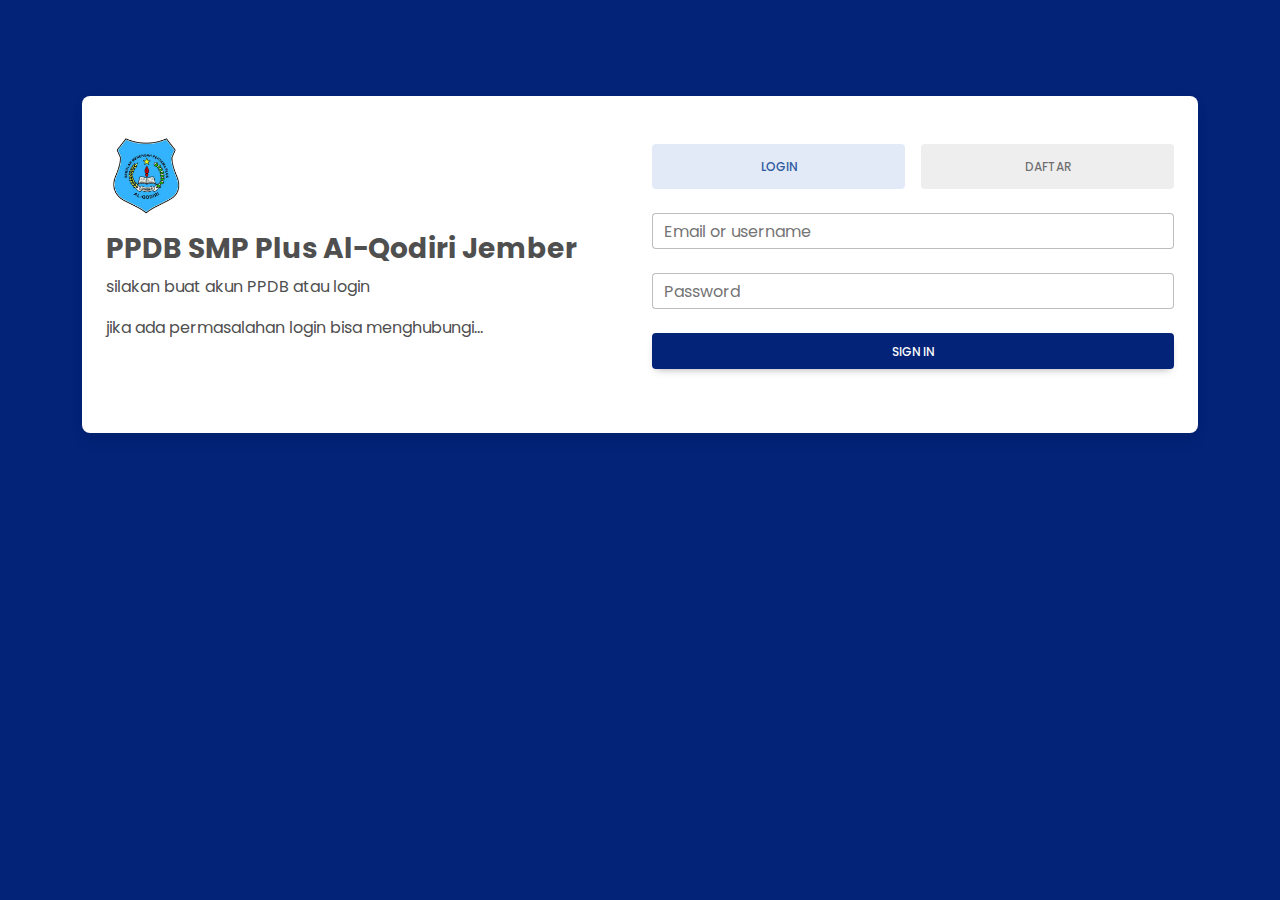
<file: auth.html>
<!DOCTYPE html>
<html lang="en">
  <head>
    <meta charset="UTF-8" />
    <meta name="viewport" content="width=device-width, initial-scale=1, shrink-to-fit=no" />
    <meta http-equiv="x-ua-compatible" content="ie=edge" />
    <title>PPDB SMP Plus Al-Qodiri Jember</title>
    <!-- MDB icon -->
    <link rel="icon" href="img/logo-smp.png" type="image/x-icon" />
    <!-- Font Awesome -->
    <link rel="stylesheet" href="https://cdnjs.cloudflare.com/ajax/libs/font-awesome/6.0.0/css/all.min.css" />
    <!-- Google Fonts Roboto -->
    <link rel="stylesheet" href="https://fonts.googleapis.com/css2?family=Roboto:wght@300;400;500;700;900&display=swap" />
    <!-- MDB -->
    <link rel="stylesheet" href="css/mdb.min.css" />
    <link rel="stylesheet" href="style.css" />
    <!-- google font -->
    <link rel="preconnect" href="https://fonts.googleapis.com" />
    <link rel="preconnect" href="https://fonts.gstatic.com" crossorigin />
    <link href="https://fonts.googleapis.com/css2?family=Poppins:ital,wght@0,100;0,200;0,300;0,400;0,500;0,600;0,700;0,800;0,900;1,100;1,200;1,300;1,400;1,500;1,600;1,700;1,800;1,900&display=swap" rel="stylesheet" />
  </head>
  <body style="background-color: #022377">
    <!-- Start your project here-->

    <div class="container mt-5 mb-5 py-5">
      <div class="card">
        <div class="card-body">
          <div class="row justify-content-md-start mt-3 mb-3">
            <div class="col-md">
              <img class="mb-3" src="img/logo-smp.png" width="80px" alt="" />
              <h1 class="fw-bold fs-3">PPDB SMP Plus Al-Qodiri Jember</h1>
              <p>silakan buat akun PPDB atau login</p>

              <p>jika ada permasalahan login bisa menghubungi...</p>
            </div>
            <div class="col-md">
              <!-- Pills navs -->
              <ul class="nav nav-pills nav-justified mb-3" id="ex1" role="tablist">
                <li class="nav-item" role="presentation">
                  <a class="nav-link active" id="tab-login" data-mdb-pill-init href="#pills-login" role="tab" aria-controls="pills-login" aria-selected="true">Login</a>
                </li>
                <li class="nav-item" role="presentation">
                  <a class="nav-link" id="tab-register" data-mdb-pill-init href="#pills-register" role="tab" aria-controls="pills-register" aria-selected="false">Daftar</a>
                </li>
              </ul>
              <!-- Pills navs -->

              <!-- Pills content -->
              <div class="tab-content">
                <div class="tab-pane fade show active" id="pills-login" role="tabpanel" aria-labelledby="tab-login">
                  <form>
                    <!-- Email input -->
                    <div data-mdb-input-init class="form-outline mb-4">
                      <input type="email" id="loginName" class="form-control" />
                      <label class="form-label" for="loginName">Email or username</label>
                    </div>

                    <!-- Password input -->
                    <div data-mdb-input-init class="form-outline mb-4">
                      <input type="password" id="loginPassword" class="form-control" />
                      <label class="form-label" for="loginPassword">Password</label>
                    </div>

                    <!-- Submit button -->
                    <button type="submit" style="background-color: #022377" class="btn text-light btn-block mb-4">Sign in</button>
                  </form>
                </div>
                <div class="tab-pane fade" id="pills-register" role="tabpanel" aria-labelledby="tab-register">
                  <form>
                    <!-- Name input -->
                    <div data-mdb-input-init class="form-outline mb-4">
                      <input type="text" id="registerName" class="form-control" />
                      <label class="form-label" for="registerName">Name</label>
                    </div>

                    <!-- Username input -->
                    <div data-mdb-input-init class="form-outline mb-4">
                      <input type="text" id="registerUsername" class="form-control" />
                      <label class="form-label" for="registerUsername">Username</label>
                    </div>

                    <!-- Email input -->
                    <div data-mdb-input-init class="form-outline mb-4">
                      <input type="email" id="registerEmail" class="form-control" />
                      <label class="form-label" for="registerEmail">Email</label>
                    </div>

                    <!-- Password input -->
                    <div data-mdb-input-init class="form-outline mb-4">
                      <input type="password" id="registerPassword" class="form-control" />
                      <label class="form-label" for="registerPassword">Password</label>
                    </div>

                    <!-- Repeat Password input -->
                    <div data-mdb-input-init class="form-outline mb-4">
                      <input type="password" id="registerRepeatPassword" class="form-control" />
                      <label class="form-label" for="registerRepeatPassword">Repeat password</label>
                    </div>

                    <!-- Checkbox -->
                    <!-- <div class="form-check d-flex justify-content-center mb-4">
                      <input class="form-check-input me-2" type="checkbox" value="" id="registerCheck" checked aria-describedby="registerCheckHelpText" />
                      <label class="form-check-label" for="registerCheck"> I have read and agree to the terms </label>
                    </div> -->

                    <!-- Submit button -->
                    <button data-mdb-ripple-init type="submit" style="background-color: #022377" class="btn btn-block text-light mb-3">Daftar</button>
                  </form>
                </div>
              </div>
              <!-- Pills content -->
            </div>
          </div>

          <!-- <h5 class="card-title">Card title</h5>
    <p class="card-text">Some quick example text to build on the card title and make up the bulk of the card's content.</p>
    <button type="button" class="btn btn-primary" data-mdb-ripple-init>Button</button> -->
        </div>
      </div>
    </div>

    <!-- End your project here-->

    <!-- MDB -->
    <script type="text/javascript" src="js/mdb.umd.min.js"></script>
    <!-- Custom scripts -->
    <script type="text/javascript"></script>
  </body>
</html>
</file>
<file: style.css>
html {
  scroll-behavior: smooth;
}

* {
  font-family: "Poppins", sans-serif;
  font-weight: 400;
  font-style: normal;
}

/* timeline */
.timeline-with-icons {
  border-left: 1px solid hsl(0, 0%, 90%);
  position: relative;
  list-style: none;
}

.timeline-with-icons .timeline-item {
  position: relative;
}

.timeline-with-icons .timeline-item:after {
  position: absolute;
  display: block;
  top: 0;
}

.timeline-with-icons .timeline-icon {
  position: absolute;
  left: -48px;
  background-color: hsl(217, 88.2%, 90%);
  color: hsl(217, 88.8%, 35.1%);
  border-radius: 50%;
  height: 31px;
  width: 31px;
  display: flex;
  align-items: center;
  justify-content: center;
}

/* navbar */
.navbar {
  background-color: #000;
}
</file>
